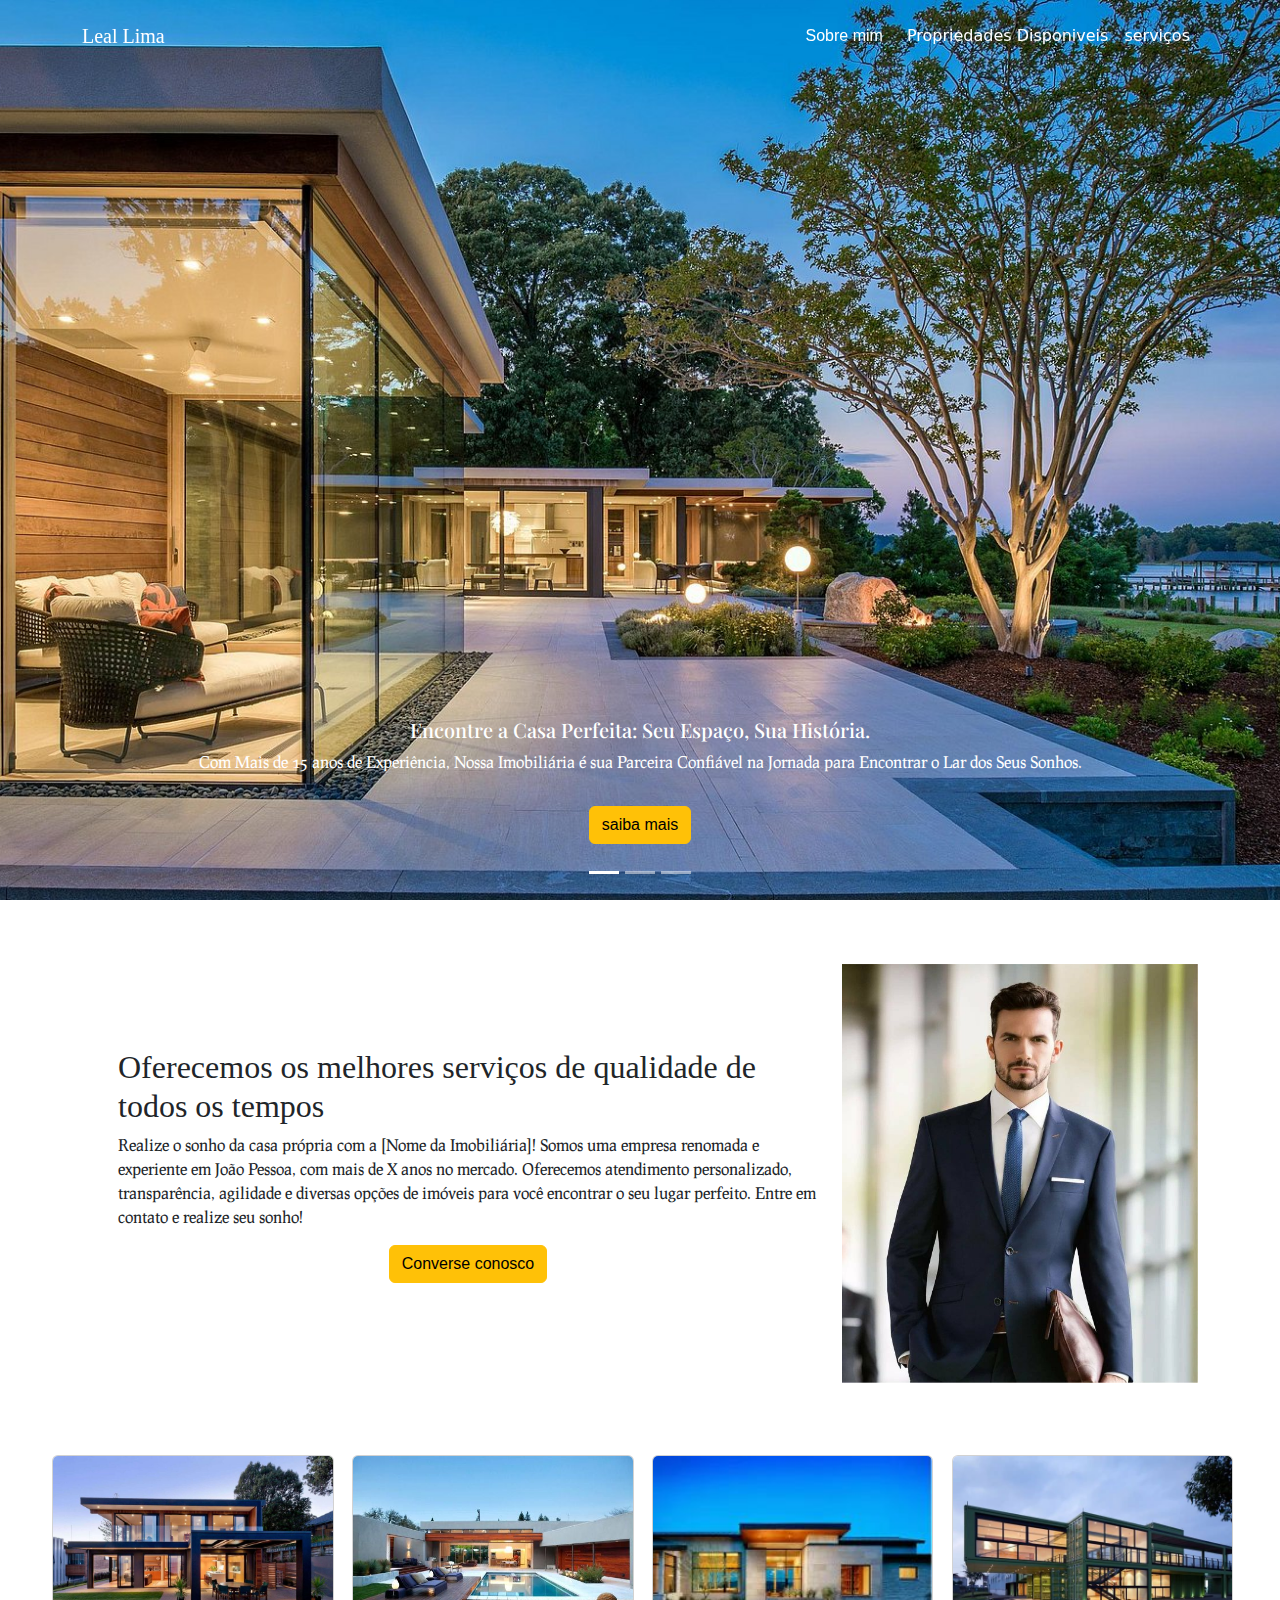
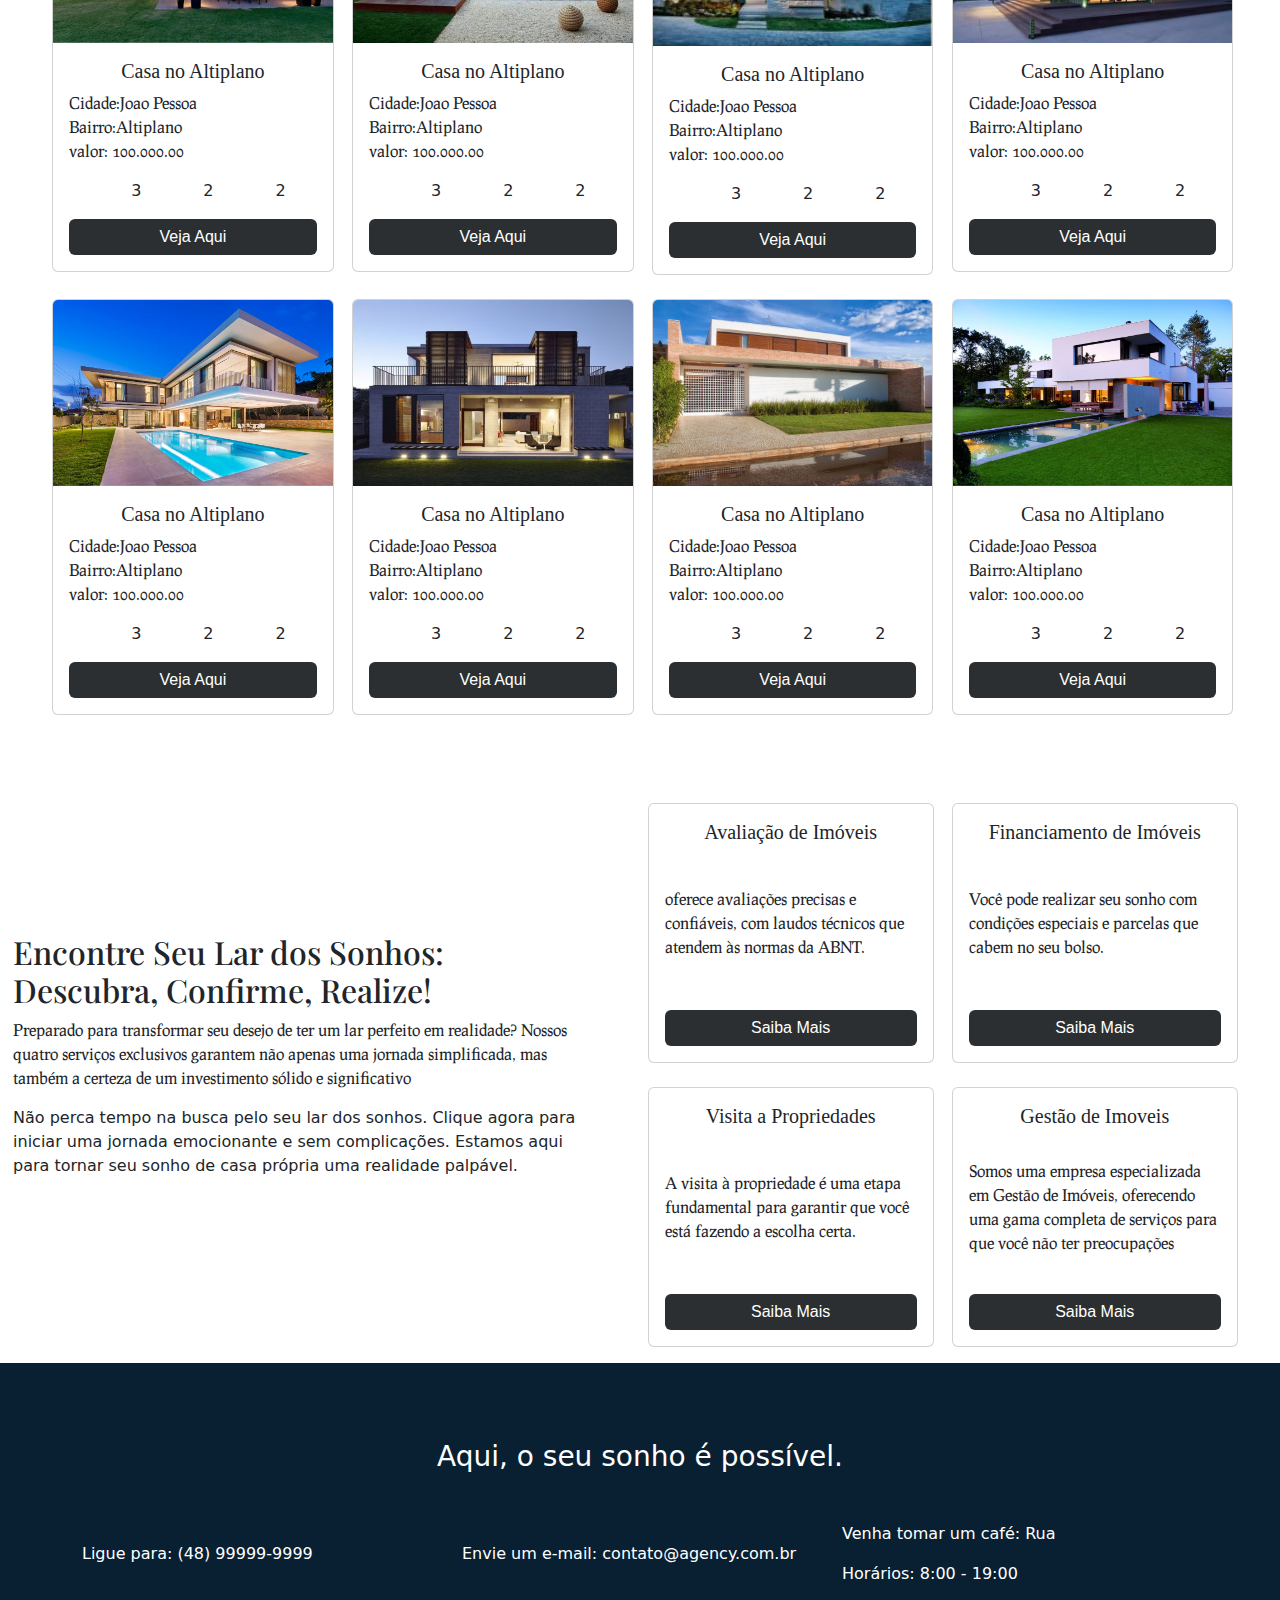
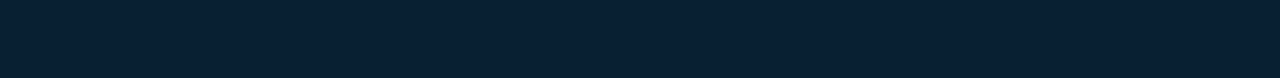
<file: index.html>
<!DOCTYPE html>
<html lang="pt-br">
<head>
    <meta charset="UTF-8">
    <meta name="viewport" content="width=device-width, initial-scale=1.0">
    <link rel="stylesheet" href="style.css">
    <link rel="stylesheet" href="fonts.css">
    <link rel="stylesheet" href="	https://cdn.jsdelivr.net/npm/bootstrap@5.3.2/dist/css/bootstrap.min.css">
    <link rel="stylesheet" href="https://cdn-uicons.flaticon.com/2.1.0/uicons-thin-rounded/css/uicons-thin-rounded.css">
    <link rel="stylesheet" href="https://cdn-uicons.flaticon.com/2.1.0/uicons-regular-rounded/css/uicons-regular-rounded.css">
    <link rel="stylesheet" href="https://cdn-uicons.flaticon.com/2.1.0/uicons-thin-straight/css/uicons-thin-straight.css">
    <link href="https://unpkg.com/boxicons@2.1.4/css/boxicons.min.css" rel="stylesheet">
    <title>Imobiliária</title>
</head>
<body>
  <nav class="navbar fixed-top navbar-expand-lg navbar-dark p-md-3">
    <div class="container">
      <a class="navbar-brand" style="font-family: 'Prata', serif;;" href="#">Leal Lima</a>
      <button
        class="navbar-toggler shadow-none border-0"
        type="button"
        data-bs-toggle="collapse"
        data-bs-target="#navbarNav"
        aria-controls="navbarNav"
        aria-expanded="false"
        aria-label="Toggle navigation"
      >
        <span class="navbar-toggler-icon"></span>
      </button>

      <div class="collapse navbar-collapse" id="navbarNav">
        <div class="mx-auto"></div>
        <ul class="navbar-nav" style="align-items: center;">
          <li class="nav-item mx-2" style="font-family:'Play', sans-serif; ;">
            <a class="nav-link text-white" href="#">Sobre mim</a>
          </li>
          <li class="nav-item">
            <a class="nav-link text-white" href="#">Propriedades Disponiveis</a>
          </li>
          <li class="nav-item">
            <a class="nav-link text-white" href="#">serviços</a>
          </li>
        </ul>
      </div>
    </div>
  </nav>
<main>
  <div class="carousel slide" data-bs-ride="carousel" id="carouselExampleIndicators">
    <div class="carousel-indicators">
      <button aria-label="Slide 1" class="active" data-bs-slide-to="0" data-bs-target="#carouselExampleIndicators" type="button"></button>
      <button aria-label="Slide 2" data-bs-slide-to="1" data-bs-target="#carouselExampleIndicators" type="button"></button>
      <button aria-label="Slide 3" data-bs-slide-to="2" data-bs-target="#carouselExampleIndicators" type="button"></button>
    </div>
    <div class="carousel-inner capaImg">
      <div class="carousel-item active">
        <img alt="..." class="d-block w-100 img-fluid" src="imagens/capa 1.jpg">
        <div class="carousel-caption">
          <h5>Encontre a Casa Perfeita: Seu Espaço, Sua História.</h5>
          <p>Com Mais de 15 anos de Experiência, Nossa Imobiliária é sua Parceira Confiável na Jornada para Encontrar o Lar dos Seus Sonhos.</p>
          <p><a class="btn btn-warning mt-3" href="#">saiba mais</a></p>
        </div>
      </div>
      <div class="carousel-item">
        <img alt="..." class="d-block w-100 img-fluid" src="imagens/capa 2.jpg">
        <div class="carousel-caption">
          <h5>Explore Nossas Propriedades Exclusivas e Faça Seu Sonho Se Tornar Realidade.</h5>
          <p>Com Mais de 15 anos de Experiência, Nossa Imobiliária é sua Parceira Confiável na Jornada para Encontrar o Lar dos Seus Sonhos.</p>
          <p><a class="btn btn-warning mt-3" href="#">saiba mais</a></p>
        </div>
      </div>
      <div class="carousel-item">
        <img alt="..." class="d-block w-100 img-fluid" src="imagens/capa 3.jpg">
        <div class="carousel-caption">
          <h5>Encontre Sua Felicidade em Uma Casa Que Reflete Seu Estilo de Vida.</h5>
          <p>Com Mais de 15 anos de Experiência, Nossa Imobiliária é sua Parceira Confiável na Jornada para Encontrar o Lar dos Seus Sonhos.</p>
          <p><a class="btn btn-warning mt-3" href="#">saiba mais</a></p>
        </div>
      </div>
    </div>
    <button class="carousel-control-prev" data-bs-slide="prev" data-bs-target="#carouselExampleIndicators" type="button"><span aria-hidden="true" class="carousel-control-prev-icon"></span> <span class="visually-hidden">Previous</span></button>
    <button class="carousel-control-next" data-bs-slide="next" data-bs-target="#carouselExampleIndicators" type="button"><span aria-hidden="true" class="carousel-control-next-icon"></span> <span class="visually-hidden">Next</span></button>
</div>
</main>
  <section class="about section-padding" id="about">
    <div class="container mt-5">
      <div class="row caixaBio">
        <div class="col-lg-8 col-md-12 col-12 order-lg-1 order-1 ps-lg-5 d-flex align-items-center">
          <div class="about-text">
            <h2 style=" font-family: 'Prata', serif;">Oferecemos os melhores
              serviços de qualidade de todos os tempos<br>
            </h2>
            <p style="font-family: 'Prociono', serif;">
              Realize o sonho da casa própria com a [Nome da Imobiliária]! Somos uma empresa renomada e experiente em João Pessoa, com mais de X anos no mercado. Oferecemos atendimento personalizado, transparência, agilidade e diversas opções de imóveis para você encontrar o seu lugar perfeito. Entre em contato e realize seu sonho!</p>
            <a class="btn btn-warning" style="font-family: 'Play', sans-serif;" href="#">Converse conosco</a>
          </div>
        </div>
        <div class="col-lg-4 col-md-12 col-12 order-lg-2 order-2">
          <div class="about-img text-center"><img alt="" class="img-fluid mt-3" src="imagens/homem (1).jpg"></div>
        </div>
      </div>
    </div>
  </section>
<!--------------------------------------------- CASAS -------------------------------------------- --> 
<div id="janela" class="janela">
  <div class="fechar text-end me-3 position-fixed">x</div>
    <div id="carouselExampleCaptions" class="carousel slide">
        <div class="carousel-indicators indacadores ">
          <button type="button" data-bs-target="#carouselExampleCaptions" data-bs-slide-to="0" class="active" aria-current="true" aria-label="Slide 1"></button>
          <button type="button" data-bs-target="#carouselExampleCaptions" data-bs-slide-to="1" aria-label="Slide 2"></button>
          <button type="button" data-bs-target="#carouselExampleCaptions" data-bs-slide-to="2" aria-label="Slide 3"></button>
        </div>
        <div class="carousel-inner janelaImg" style="border-radius: 15px 15px 0px 0px;">
          <div class="a carousel-item active">
           <div class="row">
              <div class=" title carousel-caption d-none d-md-block">
                <h5>SALA DE ESTAR</h5>
              </div>
            <img src="imagens/sala 2.jpg" class="imgSlider d-block w-100" alt="...">
            <div class="container">
              <div class="row">
                <div class="col-sm-12">
                  <div class="p-3">
                    <ul class="list-unstyled custom-ul">
                        <li>Tamanho: 20 metros quadrados</li>
                        <li>Disposição: Sala ampla e bem iluminada, com 		janelas que dão para a rua.</li>
                        <li>Iluminação: Iluminação natural abundante, 		com cortinas de tecido leve para controlar a 		entrada da luz.</li>
                        <li>Decoração: Decoração moderna e elegante, com 		móveis de madeira clara e tapetes de cores 				neutras.</li>
                    </ul>
                  </div>
                </div>
              </div>
            </div>
          </div>
          </div>
          <div class="a carousel-item">
            <div class="row">
               <div class=" title carousel-caption d-none d-md-block">
                 <h5>COZINHA</h5>
               </div>
             <img src="imagens/cozinha.png" class="imgSlider d-block w-100" alt="...">
             <div class="container">
               <div class="row">
                 <div class="col-sm-12">
                   <div class="p-3">
                     <ul class="list-unstyled custom-ul">
                         <li>Tamanho: 20 metros quadrados</li>
                         <li>Disposição: Sala ampla e bem iluminada, com 		janelas que dão para a rua.</li>
                         <li>Iluminação: Iluminação natural abundante, 		com cortinas de tecido leve para controlar a 		entrada da luz.</li>
                         <li>Decoração: Decoração moderna e elegante, com 		móveis de madeira clara e tapetes de cores 				neutras.</li>
                     </ul>
                   </div>
                 </div>
               </div>
             </div>
           </div>
           </div>
           <div class="a carousel-item">
            <div class="row">
               <div class=" title carousel-caption d-none d-md-block">
                 <h5>QUARTO</h5>
               </div>
             <img src="imagens/quarto 2.jpg" class="imgSlider d-block w-100" alt="...">
             <div class="container">
               <div class="row">
                 <div class="col-sm-12">
                   <div class="p-3">
                     <ul class="list-unstyled custom-ul">
                         <li>Tamanho: 20 metros quadrados</li>
                         <li>Disposição: Sala ampla e bem iluminada, com 		janelas que dão para a rua.</li>
                         <li>Iluminação: Iluminação natural abundante, 		com cortinas de tecido leve para controlar a 		entrada da luz.</li>
                         <li>Decoração: Decoração moderna e elegante, com 		móveis de madeira clara e tapetes de cores 				neutras.</li>
                     </ul>
                   </div>
                 </div>
               </div>
             </div>
           </div>
           </div>
        </div>
        <button class="carousel-control-prev" type="button" data-bs-target="#carouselExampleCaptions" data-bs-slide="prev">
          <span class="carousel-control-prev-icon" aria-hidden="true"></span>
          <span class="visually-hidden">Previous</span>
        </button>
        <button class="carousel-control-next" type="button" data-bs-target="#carouselExampleCaptions" data-bs-slide="next">
          <span class="carousel-control-next-icon" aria-hidden="true"></span>
          <span class="visually-hidden">Next</span>
        </button>
      </div>
  </div>
<div class="cardCasa row row-cols-1 row-cols-sm-2 row-cols-lg-4 mt-5 g-4">
  <div class="col colCasas">
    <div class="card">
      <div class="inner">
<img src="imagens/casaPG (1).jpg" class="card-img-top" alt="...">
</div>
<div class="card-body">
  <h5 class="card-title">Casa no Altiplano</h5>
  <p class="card-text">Cidade:Joao Pessoa <br> Bairro:Altiplano <br> valor: 100.000.00</p>
  <div class="comodos">
    <i class="fi fi-tr-bed-empty"></i>
    <p>3</p>
    <i class="fi fi-tr-shower"></i>
    <p>2</p>  
    <i class="fi fi-ts-garage-car"></i>
    <p>2</p>
  </div>
  <a href="#" id="mostrar-janela" class="btn btn-primary">Veja Aqui</a>
</div>
</div>
  </div>
  <div class="col colCasas">
    <div class="card">
      <div class="inner">
<img src="imagens/casa2 (1).jpg" class="card-img-top" alt="...">
</div>
<div class="card-body">
  <h5 class="card-title">Casa no Altiplano</h5>
  <p class="card-text">Cidade:Joao Pessoa <br> Bairro:Altiplano <br> valor: 100.000.00</p>
  <div class="comodos">
  <i class="fi fi-tr-bed-empty"></i>
  <p>3</p>
  <i class="fi fi-tr-shower"></i>
  <p>2</p>  
  <i class="fi fi-ts-garage-car"></i>
  <p>2</p>
</div>
  <a href="#" class="btn btn-primary">Veja Aqui</a>
</div>
</div>
  </div>
  <div class="col colCasas">
    <div class="card">
      <div class="inner">
      <img src="imagens/casa 9.jpg" class="card-img-top" alt="...">
    </div>
      <div class="card-body">
        <h5 class="card-title">Casa no Altiplano</h5>
        <p class="card-text">Cidade:Joao Pessoa <br> Bairro:Altiplano <br> valor: 100.000.00</p>
        <div class="comodos">
          <i class="fi fi-tr-bed-empty"></i>
          <p>3</p>
          <i class="fi fi-tr-shower"></i>
          <p>2</p>  
          <i class="fi fi-ts-garage-car"></i>
          <p>2</p>
        </div>
        <a href="#" class="btn btn-primary">Veja Aqui</a>
      </div>
    </div>
  </div>
  <div class="col colCasas">
    <div class="card">
      <div class="inner">
<img src="imagens/casa 4.jpg" class="card-img-top" alt="...">
</div>
<div class="card-body">
  <h5 class="card-title">Casa no Altiplano</h5>
  <p class="card-text">Cidade:Joao Pessoa <br> Bairro:Altiplano <br> valor: 100.000.00</p>
  <div class="comodos">
    <i class="fi fi-tr-bed-empty"></i>
    <p>3</p>
    <i class="fi fi-tr-shower"></i>
    <p>2</p>  
    <i class="fi fi-ts-garage-car"></i>
    <p>2</p>
  </div>
  <a href="#" class="btn btn-primary">Veja Aqui</a>
</div>
</div>
  </div>
  <div class="col colCasas">
    <div class="card">
      <div class="inner">
<img src="imagens/casa 5 (1).jpg" class="card-img-top" alt="...">
</div>
<div class="card-body">
  <h5 class="card-title">Casa no Altiplano</h5>
  <p class="card-text">Cidade:Joao Pessoa <br> Bairro:Altiplano <br> valor: 100.000.00</p>
  <div class="comodos">
    <i class="fi fi-tr-bed-empty"></i>
    <p>3</p>
    <i class="fi fi-tr-shower"></i>
    <p>2</p>  
    <i class="fi fi-ts-garage-car"></i>
    <p>2</p>
  </div>
  <a href="#" class="btn btn-primary">Veja Aqui</a>
</div>
</div>
  </div>
  <div class="col colCasas">
    <div class="card">
      <div class="inner">
<img src="imagens/casa 6 (1).jpg" class="card-img-top" alt="...">
</div>
<div class="card-body">
  <h5 class="card-title">Casa no Altiplano</h5>
  <p class="card-text">Cidade:Joao Pessoa <br> Bairro:Altiplano <br> valor: 100.000.00</p>
  <div class="comodos">
    <i class="fi fi-tr-bed-empty"></i>
    <p>3</p>
    <i class="fi fi-tr-shower"></i>
    <p>2</p>  
    <i class="fi fi-ts-garage-car"></i>
    <p>2</p>
  </div>
  <a href="#" class="btn btn-primary">Veja Aqui</a>
</div>
</div>
  </div>
  <div class="col colCasas">
    <div class="card">
      <div class="inner">
<img src="imagens/casa 7 (1).jpg" class="card-img-top" alt="...">
</div>
<div class="card-body">
  <h5 class="card-title">Casa no Altiplano</h5>
  <p class="card-text">Cidade:Joao Pessoa <br> Bairro:Altiplano <br> valor: 100.000.00</p>
  <div class="comodos">
    <i class="fi fi-tr-bed-empty"></i>
    <p>3</p>
    <i class="fi fi-tr-shower"></i>
    <p>2</p>  
    <i class="fi fi-ts-garage-car"></i>
    <p>2</p>
  </div>
  <a href="#" class="btn btn-primary">Veja Aqui</a>
</div>
</div>
  </div>
  <div class="col colCasas">
    <div class="card">
      <div class="inner">
<img src="imagens/casa 8 (1).jpg" class="card-img-top" alt="...">
</div>
<div class="card-body">
  <h5 class="card-title">Casa no Altiplano</h5>
  <p class="card-text">Cidade:Joao Pessoa <br> Bairro:Altiplano <br> valor: 100.000.00</p>
  <div class="comodos">
    <i class="fi fi-tr-bed-empty"></i>
    <p>3</p>
    <i class="fi fi-tr-shower"></i>
    <p>2</p>  
    <i class="fi fi-ts-garage-car"></i>
    <p>2</p>
  </div>
  <a href="#" class="btn btn-primary">Veja Aqui</a>
</div>
</div>
  </div>
</div>
<!----------------------------------------------------------------------------------------------------->
<div class="pai row mt-5 align-items-center justify-content-center">
  <div class="conteudo col-lg-6 col-md-11 col-11">
    <div class="conteudoServiços ">
      <div class="degradeServiços"></div>
      <h2 class="tituloServiços" style="font-family: 'Playfair Display', serif;">Encontre Seu Lar dos Sonhos: Descubra, Confirme, Realize!</h2>
      <p style="font-family: 'Prociono', serif;">Preparado para transformar seu desejo de ter um lar perfeito em realidade? Nossos quatro serviços exclusivos garantem não apenas uma jornada simplificada, mas também a certeza de um investimento sólido e significativo</p>
      <p>Não perca tempo na busca pelo seu lar dos sonhos. Clique agora para iniciar uma jornada emocionante e sem complicações. Estamos aqui para tornar seu sonho de casa própria uma realidade palpável.</p>
    </div>
  </div>
  <div class=" containerServiços col-lg-5 col-md-12 col-12 d-flex" style="text-align: -webkit-center">
    <div class="cardServiços row row-cols-1 row-cols-md-2 g-4">
      <div class="colCard">
        <div class="card filho">
          <div class="card-body">
            <h5 class="card-title">Avaliação de Imóveis</h5>
            <p class="card-text">oferece avaliações precisas e confiáveis, com laudos técnicos que atendem às normas da ABNT.</p>
            <a href="#" class="btn btn-primary btnCard">Saiba Mais</a>
          </div>
        </div>
      </div>
      <div class="colCard">
        <div class="card filho">
          <div class="card-body">
            <h5 class="card-title">Financiamento de Imóveis</h5>
            <p class="card-text">Você pode realizar seu sonho com condições especiais e parcelas que cabem no seu bolso.</p>
            <a href="#" class="btn btn-primary btnCard">Saiba Mais</a>
          </div>
        </div>
      </div>
      <div class="colCard">
        <div class="card filho">
          <div class="card-body">
            <h5 class="card-title">Visita a Propriedades</h5>
            <p class="card-text"> A visita à propriedade é uma etapa fundamental para garantir que você está fazendo a escolha certa.</p>
            <a href="#" class="btn btn-primary btnCard">Saiba Mais</a>
          </div>
        </div>
      </div>
      <div class="colCard">
        <div class="card filho">
          <div class="card-body">
            <h5 class="card-title">Gestão de Imoveis</h5>
            <p class="card-text">Somos uma empresa especializada em Gestão de Imóveis, oferecendo uma gama completa de serviços para que você não ter preocupações</p>
            <a href="#" class="btn btn-primary btnCard">Saiba Mais</a>
          </div>
        </div>
      </div>
    </div>
  </div>
</div>
<footer style="background-color: #082032;">

<div class="container">
<div class="Caixa row text-white">
<div class="col-md-12">
<h3 class="main-title text-center">Aqui, o seu sonho é possível.</h3>
</div>
<div class="col-md-4 contact-box">
<i class="fas fa-phone"></i>
<p><span class="contact-tile">Ligue para:</span> (48) 99999-9999</p>
</div>
<div class="col-md-4 contact-box">
<i class="fas fa-envelope"></i>
<p><span class="contact-tile">Envie um e-mail:</span> contato@agency.com.br</p>
</div>
<div class="col-md-4 contact-box">
<p><span class="contact-tile">Venha tomar um café:</span> Rua </p>
<p><span class="contact-tile">Horários:</span> 8:00 - 19:00</p>
</div>
</div>
</div>
</footer>
  
    <script src="script.js"></script>
    <script src="https://code.jquery.com/jquery-3.5.1.slim.min.js"></script>
    <script src="https://stackpath.bootstrapcdn.com/bootstrap/4.5.2/js/bootstrap.min.js"></script>
    <script src="https://cdn.jsdelivr.net/npm/bootstrap@5.3.2/dist/js/bootstrap.bundle.min.js"></script>
</body>
</html>
</file>
<file: style.css>
@import url('https://fonts.googleapis.com/css2?family=Poiret+One&family=Playfair+Display&family=Prociono&display=swap');

body{
  overflow-x: hidden;
}
/*                          nav                         */
.custom-bg {
    background-color: #082032;
}

/*                          main                        */ 
.w-100 {
  height: 100vh;
}
.carousel-caption h5{
  font-family: 'Playfair Display', serif;
}
.carousel-caption p{
  font-family: 'Prociono', serif;
}
.carousel-caption p a {
  font-family: 'Play', sans-serif;
}
.carousel-control-prev, .carousel-control-next{
  display: none!important;
}
/*                          descrição                       */ 
.caixaBio{
  display: flex;
}
.about-text{
  display: flex!important;
  align-items: center;
  flex-direction: column;
}
/*                         janelas flutuantes                 */ 
body.overlay-open {
  overflow: hidden; 
}
body.overlay-open::before {
  content: "";
  position: fixed;
  top: 0;
  left: 0;
  width: 100%;
  height: 100%;
  background-color: rgba(0, 0, 0, 0.5); 
  z-index: 1; 
}
#janela {
  display: none;
  position: fixed;
  top: 50%;
  left: 50%;
  transform: translate(-50%, -50%);
  background-color: white;
  border-radius: 15px;
  z-index: 1;
}
.fechar{
  cursor: pointer;
  display: flex;
  width: 97%;
  justify-content: end;
  z-index: 2;
}
.imgSlider{
border-radius: 15px 15px 0px 0px;
}

/*                         casas                             */
  .comodos{
    display: flex;
    justify-content: space-evenly;
  }
  .card-body{
    text-align: center;
    align-self: center;
    width: 100%!important;
    display: flex;
    flex-direction: column;
    justify-content: space-between;
  }
  .card-body p{
    text-align: start;
  }
  .inner{
    overflow: hidden;
  }
  .inner img{
    transition: all 1.5s ease;
  }
  .inner:hover img{
    transform: scale(1.2);
  }
  /*                          serviços                             */
  .filho{
    height: 260px!important;
    }
  .containerServiços{
    background: url(https://g.foolcdn.com/editorial/images/649376/steelhighrise.jpg)no-repeat;
    background-size: cover;
    background-attachment: fixed;
  }
  /*                                     footer                    */
  footer{
    height: 35vh;
  }
  
  .main-title{
    margin-bottom: 3rem;
  }
  
  .Caixa{
    height: 35vh;
    align-content: center;
    align-items: center;
  }
  .indacadores{
    bottom: 12rem!important;
    }
    .carousel-control-prev, .carousel-control-next{
    height:60%;
    }
    .title  {
      bottom: 14rem !important;
      letter-spacing: 10px;
      justify-self: center;
    }
@media (max-width: 575.98px) {
  .cardCasa{
justify-content:center;
}
.colCasas{
  width: 100%!important;
  text-align: -webkit-center;
}
.cardServiços{
  margin: 1rem!important;
}
.card, .filho{
  width: 85%!important;
}

.main-title{
  margin-bottom: 1rem!important;
}
.carousel-caption p{
    display: none;
}
.janelaImg img{
  height: 45vh;
  object-fit: cover;
}
.janela{
  height: 90%;
  width: 85%;
}
.indacadores{
  bottom: 16rem!important;
  }
  .carousel-control-prev, .carousel-control-next{
    display: none!important;
  }
  .title  {
    bottom: 14rem !important;
    letter-spacing: 10px;
  }
}

@media (min-width: 576px) and (max-width: 767.98px) {
  .carousel-item img {
    height: 40vh;
    object-fit: cover;
 }
 .carousel-control-prev, .carousel-control-next{
   height: 40vh;
 }
  .cardCasa{
    justify-content:center;
}
.colCasas{
  width: 45%!important;
}
.card{
  width: 100%!important;
  text-align: center;
}
.filho{
  width: 50%!important;
  text-align: center;
}
.containerServiços{
  align-items: center;
  justify-content: center;
}
.cardServiços{
  justify-content: center;
  margin: 1rem!important;
}
.main-title{
  margin: auto;margin-bottom: 1rem!important;
}
.janelaImg img{
  height: 60vh;
  object-fit: cover;
}
.janela{
  height: 90%;
  width: 85%;
}
.indacadores{
  bottom: 13rem!important;
  }
  .carousel-control-prev, .carousel-control-next{
  height:50%;
  }
  .title  {
    bottom: 14rem !important;
    letter-spacing: 10px;
  }
}

@media (min-width: 768px) and (max-width: 991.98px) {
  .cardCasa{
    justify-content:center;
    gap: 1rem;
}
.colCasas{
  width: 45%!important;
}
.card, .filho{
  width: 100%!important;
}
  .containerServiços{
    width: 100%!important;
    align-items: center;
    justify-content: center;
}
  .conteudo{
  width: 85%!important;
  }
.cardServiços{
  width: 78%;
  justify-content: center;
  margin: 1rem!important;
}
.janelaImg img{
  height: 60vh;
  object-fit: cover;
}
.janela{
  height: 95%;
  width: 70%;
}
.indacadores {
  bottom: 13rem !important;
}
  .carousel-control-prev, .carousel-control-next{
  height:50%;
  }

}
@media (min-width: 992px) and (max-width: 1199.98px){
  .cardCasa{
    justify-content:center;
    gap: 2rem;
  }

  .containerServiços{
    width: 100%!important;
    align-items: center;
    justify-content: center;
}
  .conteudo{
    width: 75%!important;
  }
  .pai{
    justify-content: space-around!important;
  }
.cardServiços{
justify-content:center;
width: 60%;
margin: 1rem!important;
}
.janelaImg img{
  height: 60vh;
  object-fit: cover;
}
.janela{
  height: 95%;
  width: 60%;
}
  .carousel-control-prev, .carousel-control-next{
  height:50%;
  }
}

@media (min-width: 1200px) {
  .capaImg img{
  height: 100vh;
  object-fit: cover;
  }
  .janelaImg img{
    height: 60vh;
    object-fit: cover;
  }
  .cardCasa{
    justify-content:center;
  }
  .colCasas{
    width: 23%!important;
  }
  .card{
    width: 102%!important;
  }
  .filho{
    width: 102%!important;
  }
  .cardServiços{
    justify-content: center;
    align-items: center;
    width: 93%;
    height: 100%;
    margin: 1rem!important;
  }
.containerServiços{
  width: 52%!important;
  align-items: center;
  justify-content: center;
}
  .conteudo{
    width: 46%!important;
  }
  .janela{
    height: 90%;
    width: 45%;
}
  .carousel-control-prev, .carousel-control-next{
  height:65%;
  }

}
</file>
<file: fonts.css>
/*                         main                     */
 .carousel-caption h5{
    font-family: 'Playfair Display', serif;
  }
  .carousel-caption p{
    font-family: 'Prociono', serif;
  }
  .carousel-caption p a {
    font-family: 'Play', sans-serif;
  }

  /*                          casas                   */ 
  .card-title{
    font-family: 'Prata', serif;
  } 
  .card-text{
    font-family: 'Prociono', serif;
  }
  .card-body a{
    font-family: 'Play', sans-serif;
    background-color: #2b2f32;
    border: #2b2f32;
  }
</file>
